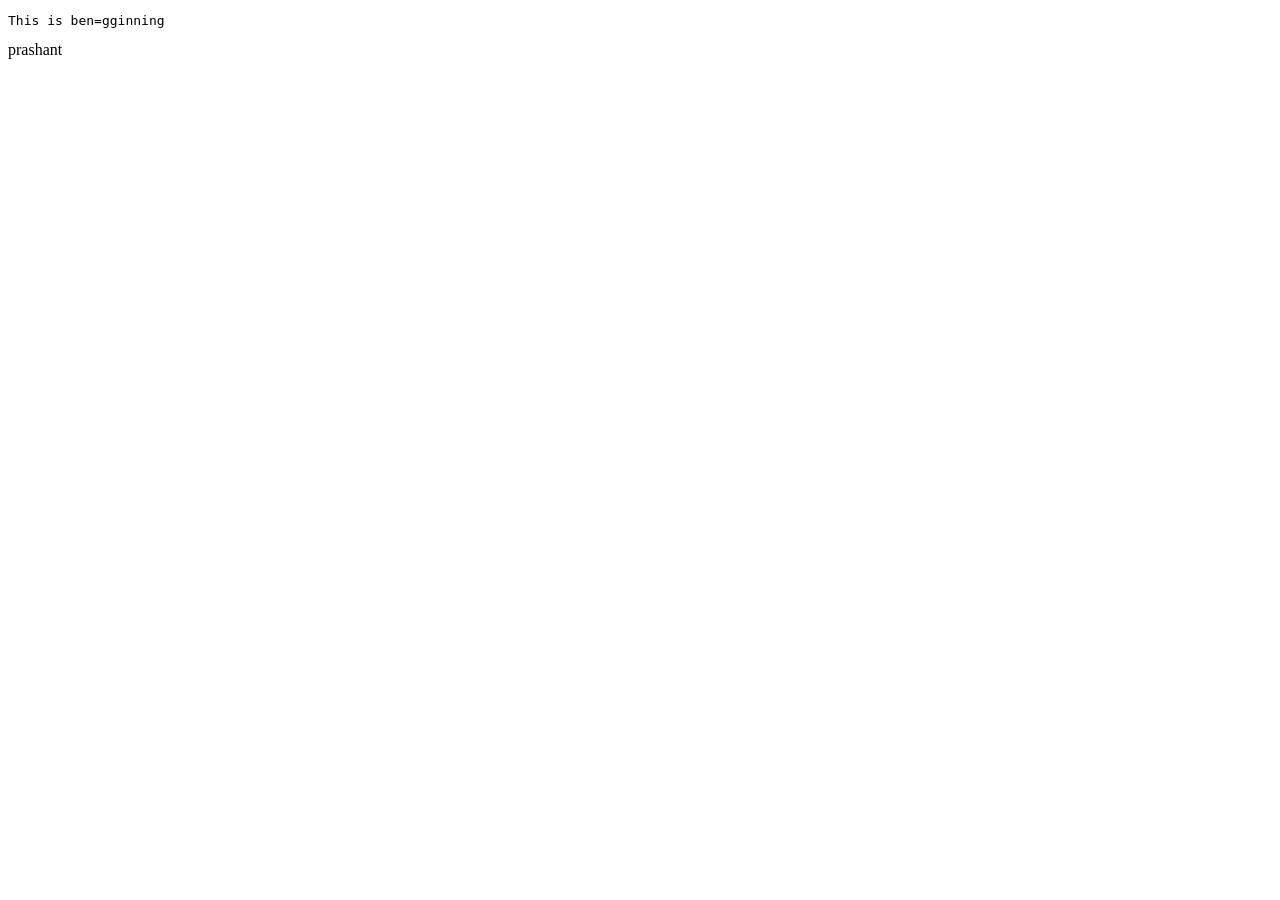
<file: index.html>
<!DOCTYPE html>
<html lang="en">
<head>
    <meta charset="UTF-8">
    <meta name="viewport" content="width=device-width, initial-scale=1.0">
    <title>huhu
    
    </title>
</head>
<body>
    <Pre>This is ben=gginning</Pre>
    prashant
    
    
</body>
</html>
</file>
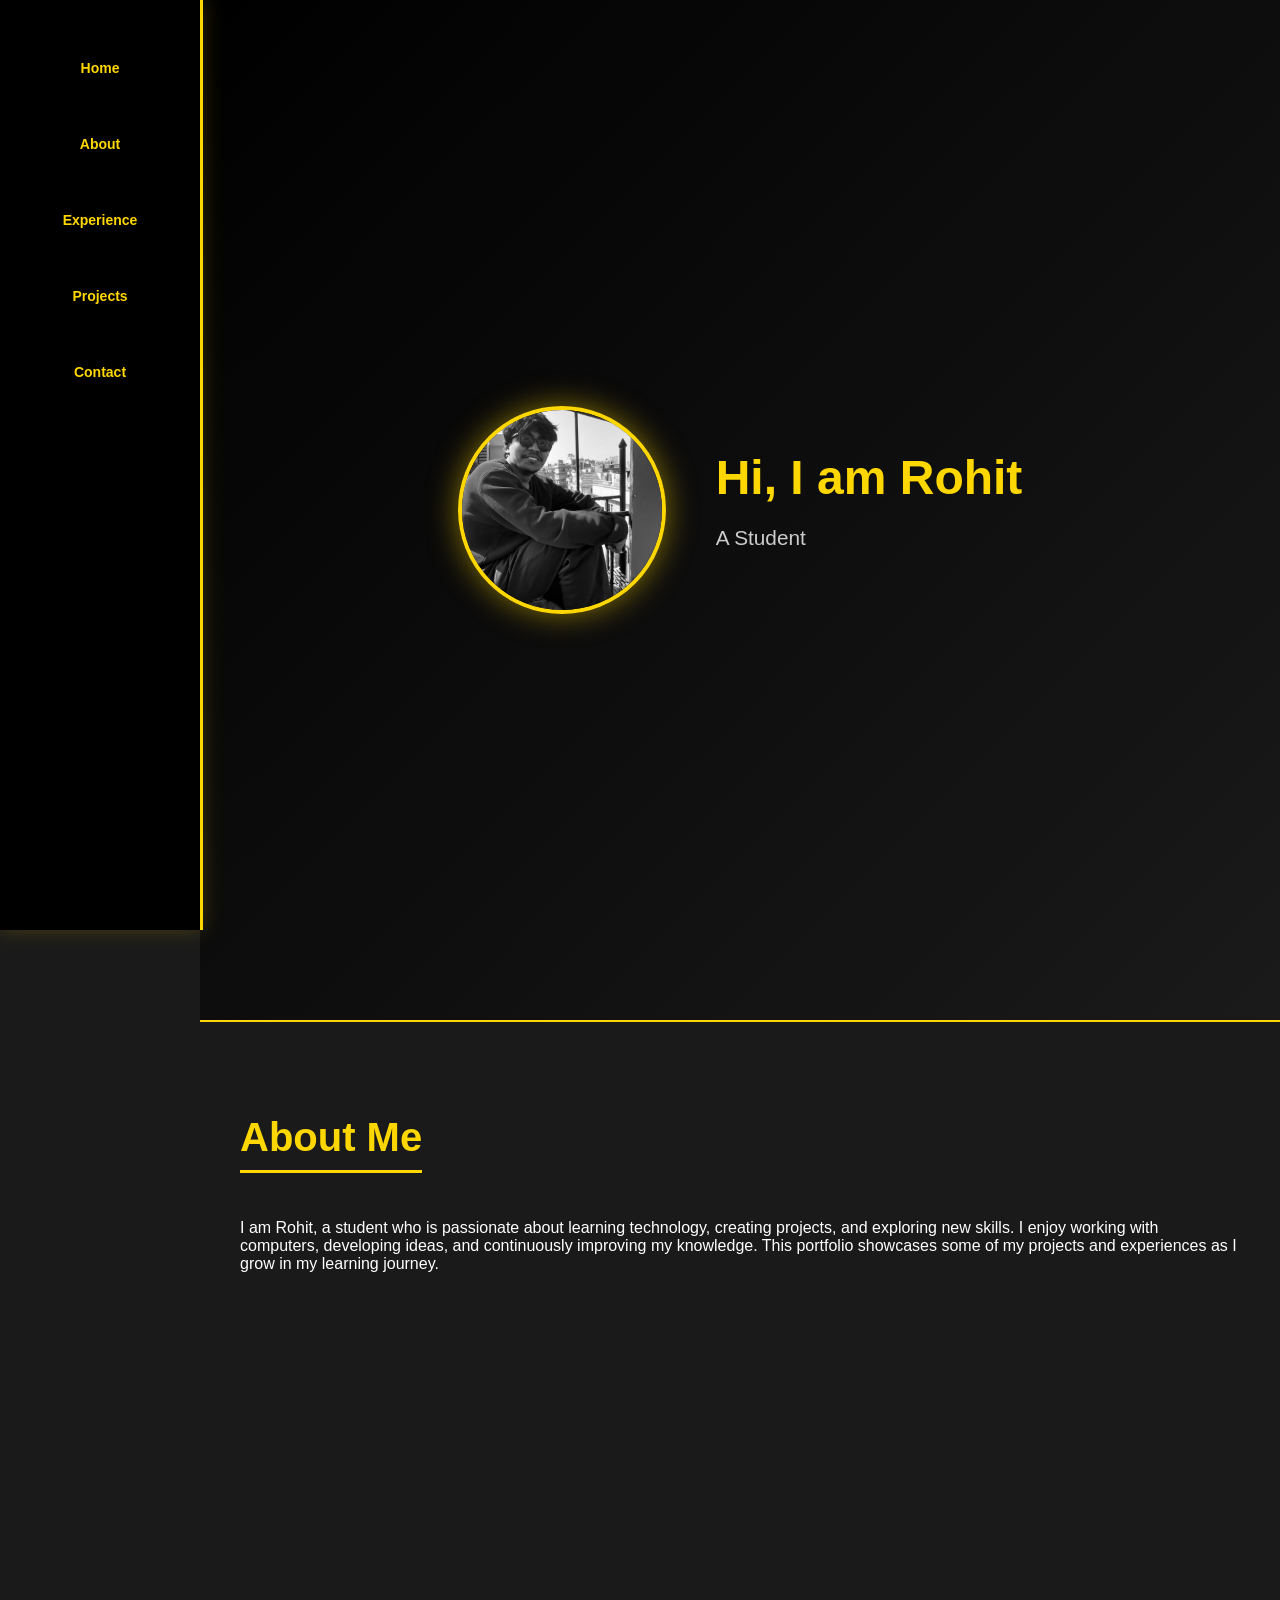
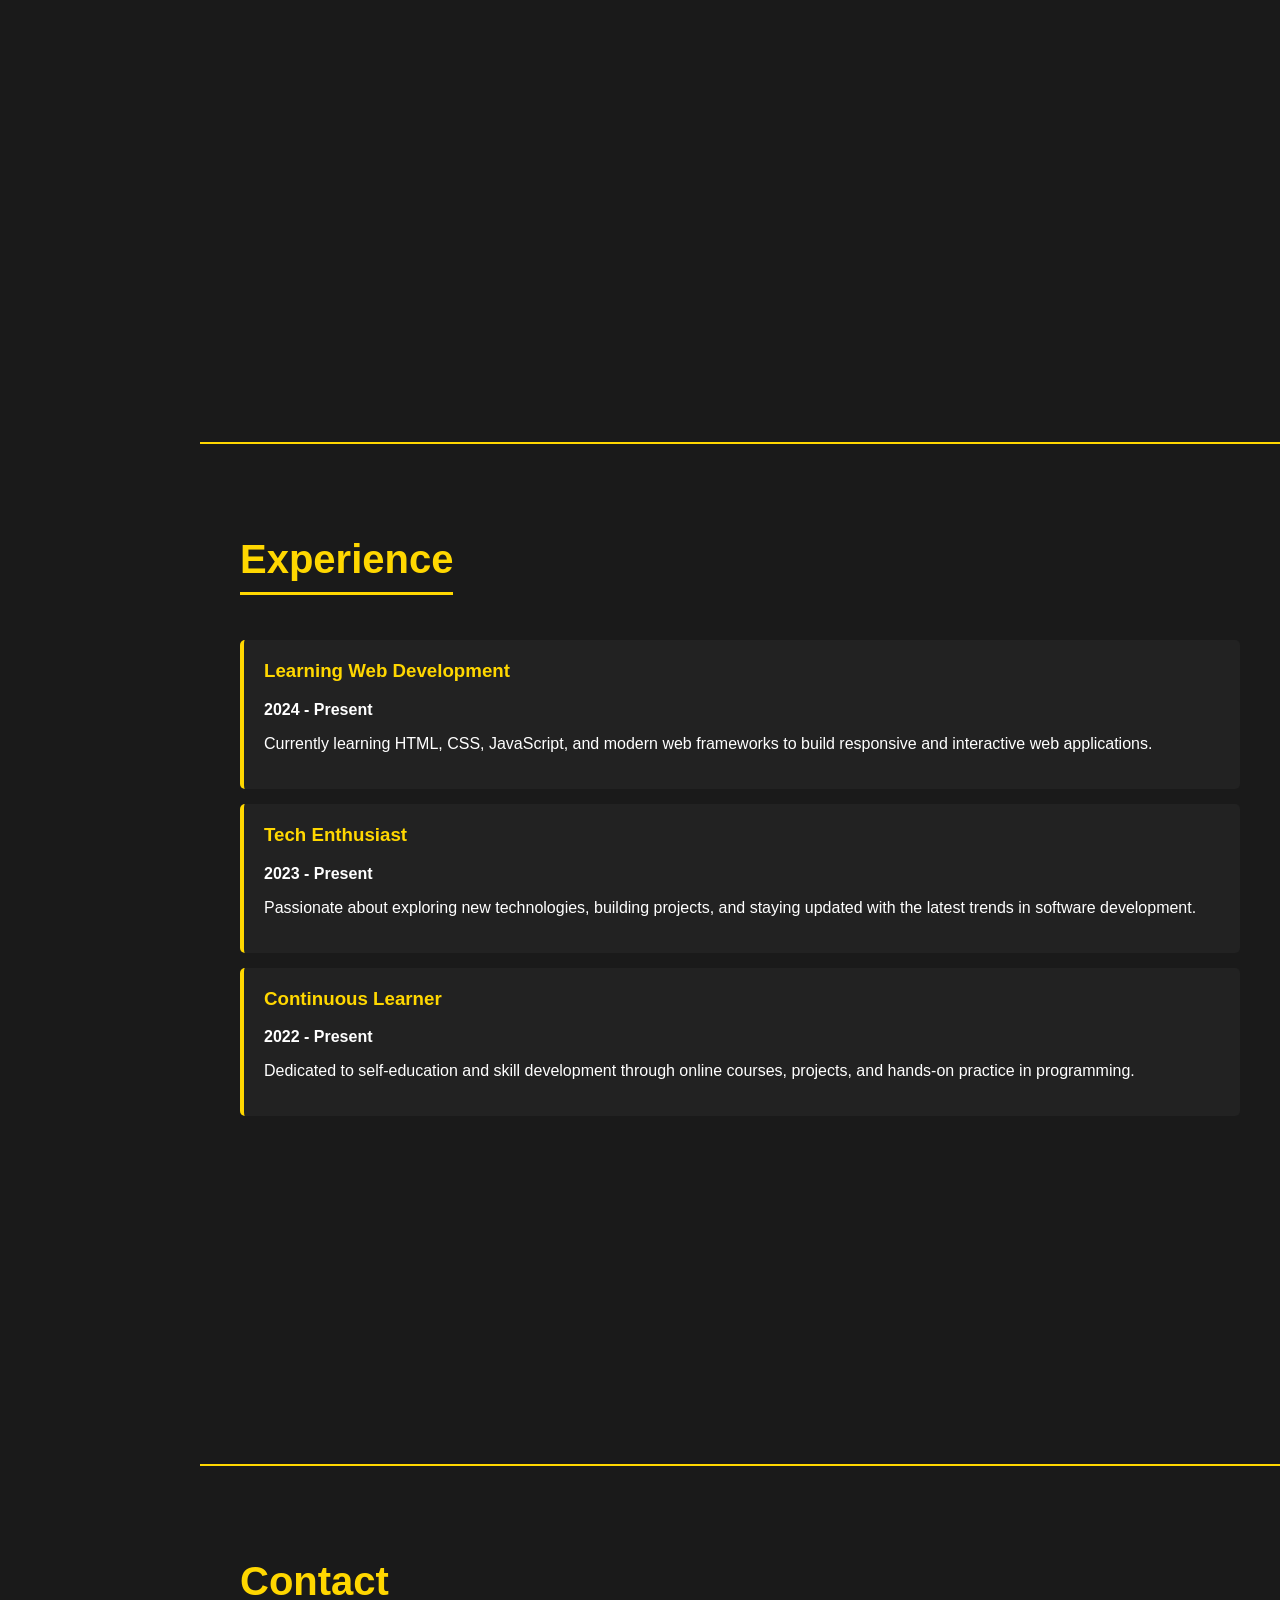
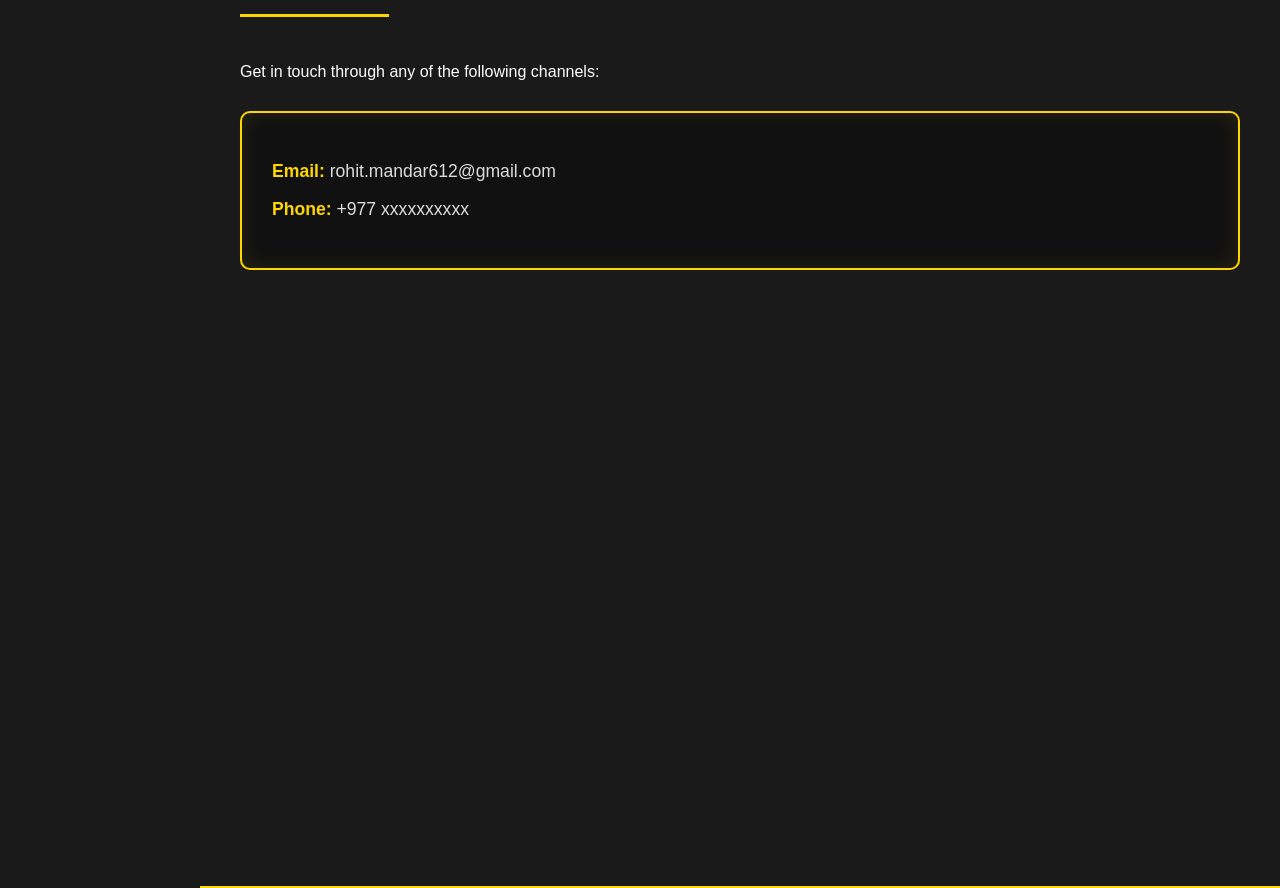
<file: Portfolio/index.html>
<!DOCTYPE html>
<html lang="en">
<head>
<meta charset="UTF-8">
<meta name="viewport" content="width=device-width, initial-scale=1.0">
<title>Rohit Portfolio</title>
<style>
:root {
  --primary-black: #1a1a1a;
  --dark-black: #000;
  --accent-yellow: #FFD700;
  --light-yellow: #FFF8DC;
  --text-color: #fff;
}

body{margin:0;font-family:'Segoe UI',Tahoma,Geneva,Verdana,sans-serif;display:flex;background-color:var(--primary-black)}

nav{width:200px;background:var(--dark-black);color:var(--accent-yellow);height:100vh;display:flex;flex-direction:column;align-items:center;padding-top:30px;position:fixed;border-right:3px solid var(--accent-yellow);box-shadow:0 0 20px rgba(255,215,0,0.2)}

nav a{color:var(--accent-yellow);text-decoration:none;margin:20px 0;padding:10px 20px;border-radius:5px;transition:all 0.3s;font-weight:600;font-size:14px}

nav a:hover{background-color:var(--accent-yellow);color:var(--dark-black);transform:scale(1.05)}

main{margin-left:200px;width:100%}

section{min-height:100vh;padding:60px 40px;background-color:var(--primary-black);color:var(--text-color);border-bottom:2px solid var(--accent-yellow)}

section h2{color:var(--accent-yellow);font-size:2.5em;margin-bottom:30px;border-bottom:3px solid var(--accent-yellow);display:inline-block;padding-bottom:10px}

#home{display:flex;align-items:center;justify-content:center;background:linear-gradient(135deg,var(--dark-black) 0%,var(--primary-black) 100%)}

.profile{width:200px;height:200px;border-radius:50%;overflow:hidden;border:4px solid var(--accent-yellow);box-shadow:0 0 30px rgba(255,215,0,0.5)}

.profile img{width:100%;height:100%;object-fit:cover}

.home-container{display:flex;align-items:center;gap:50px}

.home-container h1{color:var(--accent-yellow);font-size:3em;margin:0}

.home-container p{color:#ccc;font-size:1.3em}

.projects{display:grid;grid-template-columns:repeat(auto-fit,minmax(250px,1fr));gap:25px;margin-top:20px}

.project-card{border:2px solid var(--accent-yellow);border-radius:10px;overflow:hidden;transition:all 0.3s;background:linear-gradient(135deg,#222 0%,#111 100%);box-shadow:0 4px 15px rgba(0,0,0,0.5)}

.project-card:hover{transform:translateY(-10px);box-shadow:0 8px 25px rgba(255,215,0,0.4);border-color:#FFF8DC}

.project-card img{width:100%;height:180px;object-fit:cover}

.project-card h4{text-align:center;color:var(--accent-yellow);padding:15px;margin:0;background-color:#1a1a1a}

.experience-item{background-color:#222;border-left:4px solid var(--accent-yellow);padding:20px;margin:15px 0;border-radius:5px}

.experience-item h3{color:var(--accent-yellow);margin-top:0}

.contact-box{margin-top:30px;border:2px solid var(--accent-yellow);padding:30px;border-radius:10px;background-color:#111;box-shadow:inset 0 0 20px rgba(255,215,0,0.1)}

.contact-box p{color:#ddd;font-size:1.1em}
</style>
</head>
<body>

<nav>
<a href="#home">Home</a>
<a href="#about">About</a>
<a href="#experience">Experience</a>
<a href="#">Projects</a>
<a href="#contact">Contact</a>
</nav>

<main>

<section id="home">
<div class="home-container">
<div class="profile">
<img src="Image.jpg" alt="profile">
</div>
<div>
<h1>Hi, I am Rohit</h1>
<p>A Student</p>
</div>
</div>
</section>

<section id="about">
<h2>About Me</h2>
<p>I am Rohit, a student who is passionate about learning technology, creating projects, and exploring new skills. I enjoy working with computers, developing ideas, and continuously improving my knowledge. This portfolio showcases some of my projects and experiences as I grow in my learning journey.</p>
</section>

<section id="experience">
<h2>Experience</h2>
<div class="experience-item">
<h3>Learning Web Development</h3>
<p><strong>2024 - Present</strong></p>
<p>Currently learning HTML, CSS, JavaScript, and modern web frameworks to build responsive and interactive web applications.</p>
</div>
<div class="experience-item">
<h3>Tech Enthusiast</h3>
<p><strong>2023 - Present</strong></p>
<p>Passionate about exploring new technologies, building projects, and staying updated with the latest trends in software development.</p>
</div>
<div class="experience-item">
<h3>Continuous Learner</h3>
<p><strong>2022 - Present</strong></p>
<p>Dedicated to self-education and skill development through online courses, projects, and hands-on practice in programming.</p>
</div>
</section>

<!-- <section id="projects">
<h2>Projects</h2>
<div class="projects">
<div class="project-card">
<img src="https://picsum.photos/300?1">
<h4>Project One</h4>
</div>
<div class="project-card">
<img src="https://picsum.photos/300?2">
<h4>Project Two</h4>
</div>
<div class="project-card">
<img src="https://picsum.photos/300?3">
<h4>Project Three</h4>
</div>
<div class="project-card">
<img src="https://picsum.photos/300?4">
<h4>Project Four</h4>
</div>
</div>
</section> -->

<section id="contact">
<h2>Contact</h2>
<p>Get in touch through any of the following channels:</p>
<div class="contact-box">
<p><strong style="color: var(--accent-yellow);">Email:</strong> rohit.mandar612@gmail.com</p>
<p><strong style="color: var(--accent-yellow);">Phone:</strong> +977 xxxxxxxxxx</p>
<!-- <p><strong style="color: var(--accent-yellow);">LinkedIn:</strong> linkedin.com/in/your-profile</p> -->
<!-- <p><strong style="color: var(--accent-yellow);">GitHub:</strong> github.com/your-profile</p> -->
<!-- <p><strong style="color: var(--accent-yellow);">Twitter:</strong> @your_handle</p> -->
</div>
</section>

</main>

</body>
</html>
</file>
